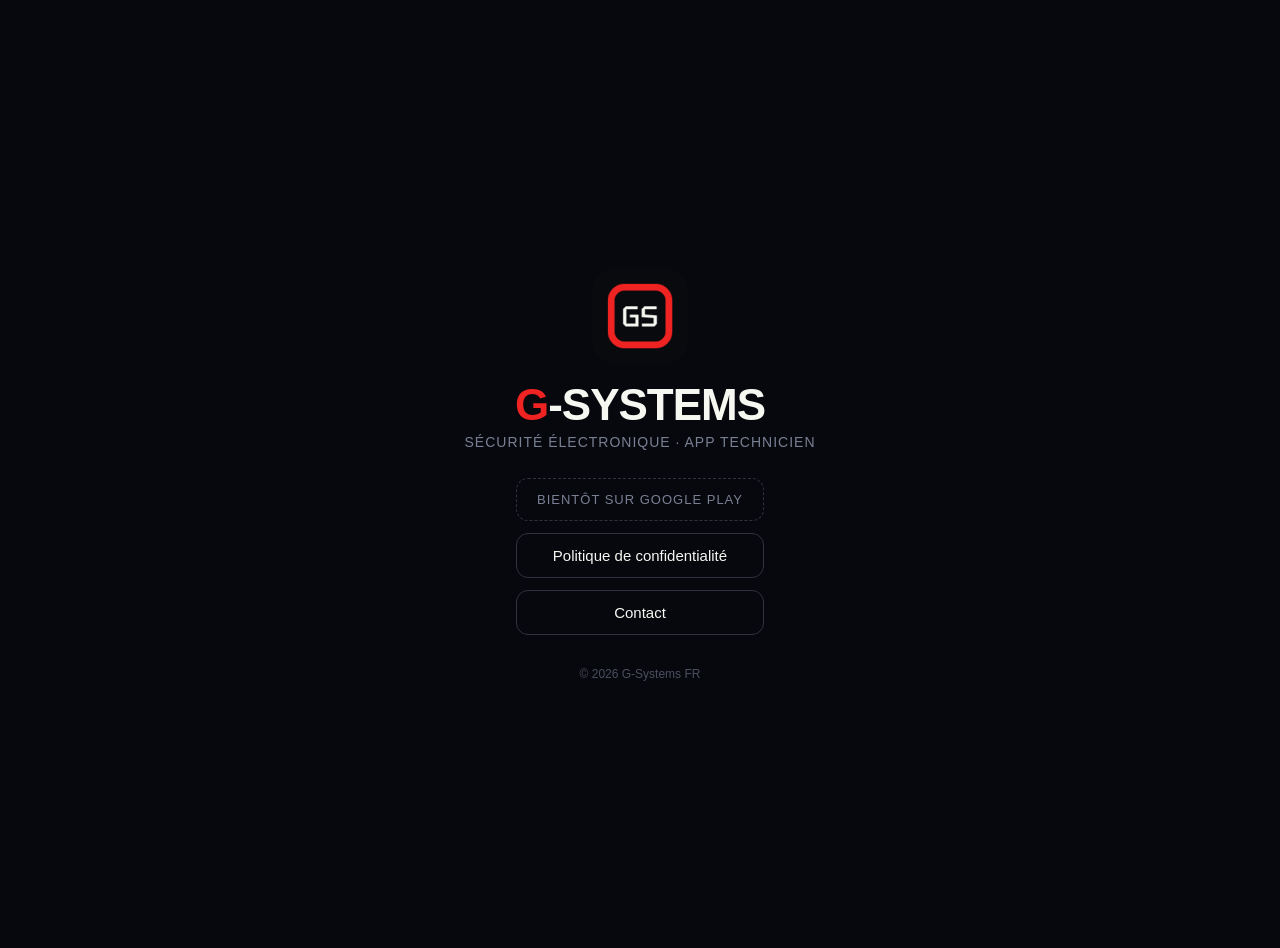
<file: index.html>
<!doctype html>
<html lang="fr">
<head>
  <meta charset="utf-8" />
  <meta name="viewport" content="width=device-width, initial-scale=1" />
  <title>G-Systems</title>
  <link rel="icon" href="icons/favicon-32.png" sizes="32x32" type="image/png" />
  <style>
    body { margin:0; font-family:-apple-system,"Segoe UI",Roboto,Arial,sans-serif; background:#07080D;
      color:#F7F7F2; min-height:100vh; display:flex; flex-direction:column; align-items:center;
      justify-content:center; text-align:center; padding:24px; }
    h1 { font-size:44px; letter-spacing:-1px; margin:16px 0 4px; }
    h1 .g { color:#ee2322; }
    .sub { color:#7A8094; font-size:14px; letter-spacing:1px; text-transform:uppercase; }
    img { width:96px; height:96px; border-radius:24px; }
    .links { margin-top:28px; display:flex; flex-direction:column; gap:12px; }
    a.btn { color:#F7F7F2; text-decoration:none; border:1px solid #2F3340; border-radius:12px;
      padding:13px 20px; font-size:15px; }
    a.btn.red { background:#ee2322; border-color:#ee2322; }
    .soon { color:#7A8094; font-size:13px; letter-spacing:1px; text-transform:uppercase;
      border:1px dashed #2F3340; border-radius:12px; padding:13px 20px; }
    .foot { color:#4A4F60; font-size:12px; margin-top:32px; }
  </style>
</head>
<body>
  <img src="icons/icon-512.png" alt="G-Systems" />
  <h1><span class="g">G</span>-SYSTEMS</h1>
  <div class="sub">Sécurité électronique · App technicien</div>
  <div class="links">
    <!-- Après publication : décommenter la ligne ci-dessous et y coller le lien Play Store.
         <a class="btn red" href="https://play.google.com/store/apps/details?id=VOTRE.ID">Installer depuis Google Play</a> -->
    <span class="soon">Bientôt sur Google Play</span>
    <a class="btn" href="privacy-policy.html">Politique de confidentialité</a>
    <a class="btn" href="mailto:cedric.lago@gmail.com">Contact</a>
  </div>
  <div class="foot">© 2026 G-Systems FR</div>
</body>
</html>
</file>
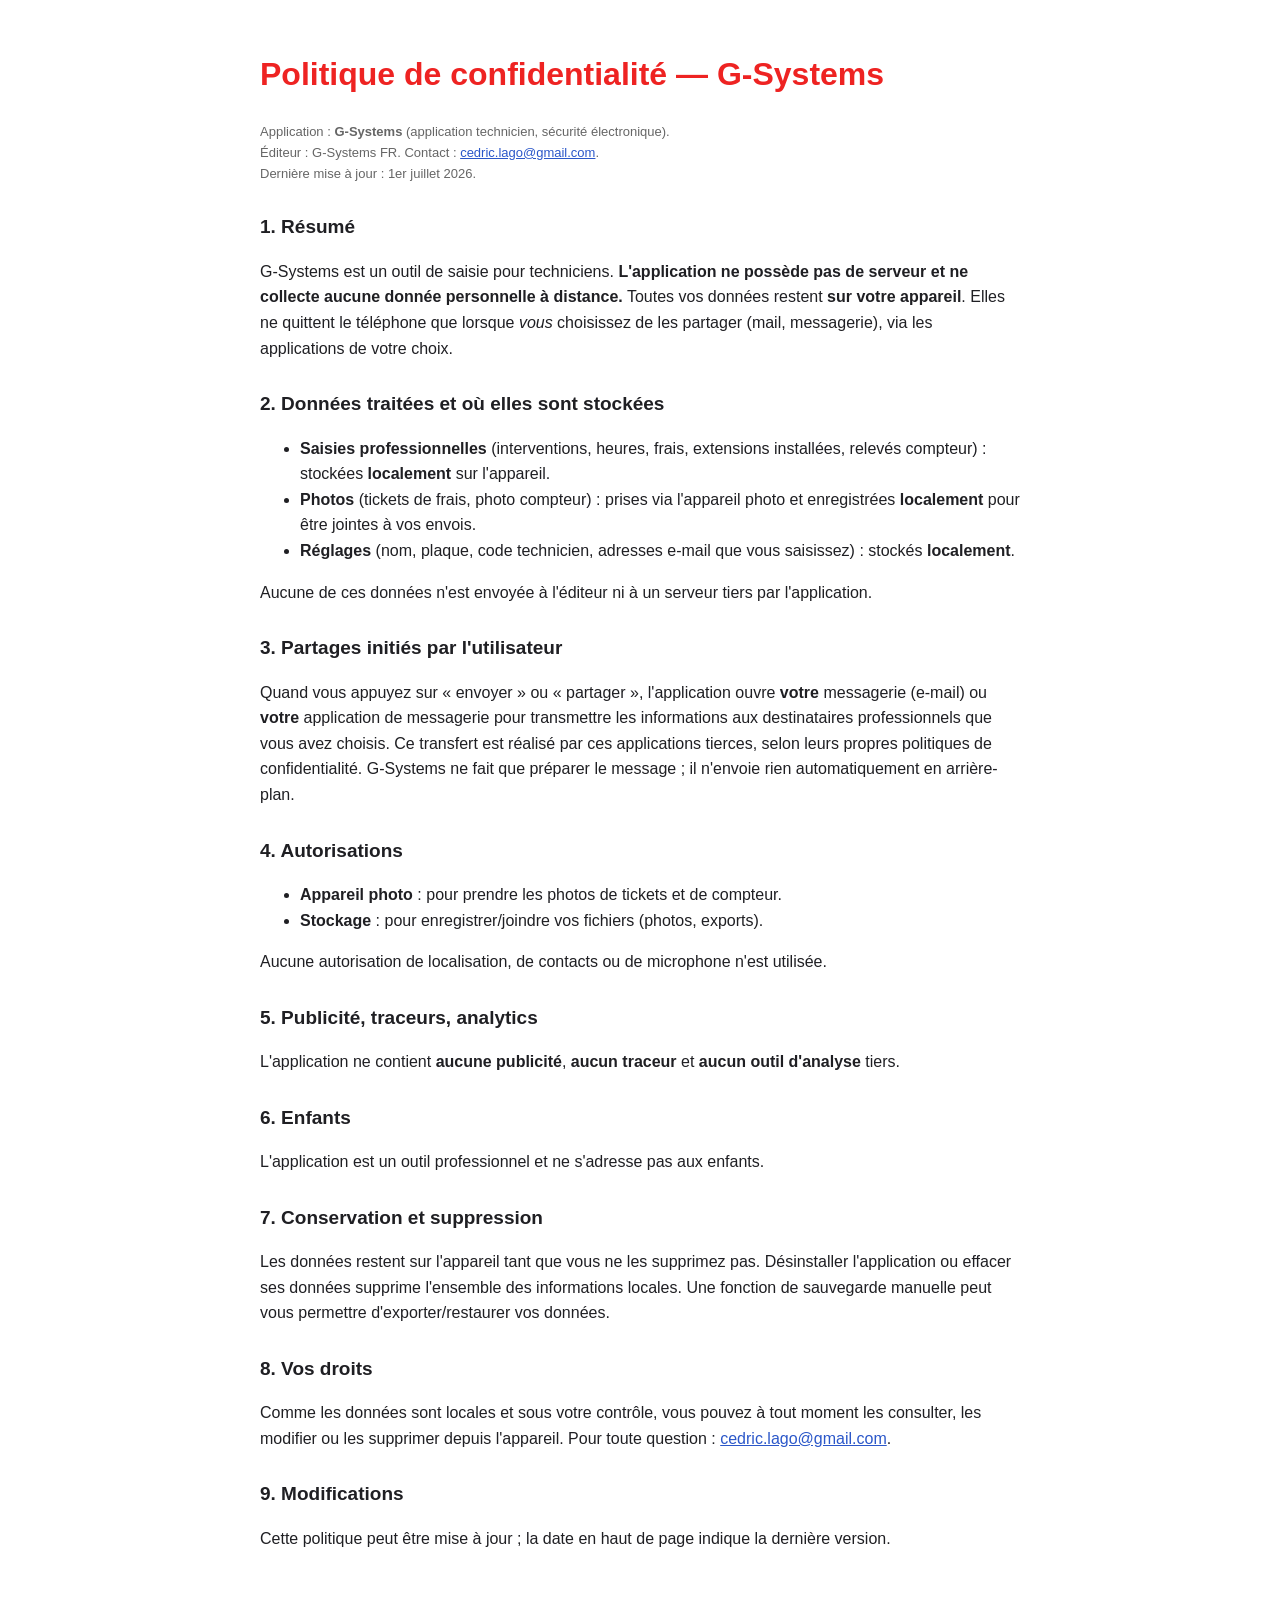
<file: privacy-policy.html>
<!doctype html>
<html lang="fr">
<head>
  <meta charset="utf-8" />
  <meta name="viewport" content="width=device-width, initial-scale=1" />
  <title>G-Systems — Politique de confidentialité</title>
  <style>
    body { font-family: -apple-system, "Segoe UI", Roboto, Arial, sans-serif; max-width: 760px;
      margin: 0 auto; padding: 28px 18px 80px; color: #1f1f23; line-height: 1.6; }
    h1 { color: #ee2322; } h2 { margin-top: 28px; font-size: 19px; }
    .maj { color: #666; font-size: 13px; } code { background:#f2f2f2; padding:1px 5px; border-radius:4px; }
    a { color: #2b57c9; }
  </style>
</head>
<body>
  <h1>Politique de confidentialité — G-Systems</h1>
  <p class="maj">Application : <strong>G-Systems</strong> (application technicien, sécurité électronique).<br>
  Éditeur : G-Systems FR. Contact : <a href="mailto:cedric.lago@gmail.com">cedric.lago@gmail.com</a>.<br>
  Dernière mise à jour : 1er juillet 2026.</p>

  <h2>1. Résumé</h2>
  <p>G-Systems est un outil de saisie pour techniciens. <strong>L'application ne possède pas de
  serveur et ne collecte aucune donnée personnelle à distance.</strong> Toutes vos données restent
  <strong>sur votre appareil</strong>. Elles ne quittent le téléphone que lorsque <em>vous</em>
  choisissez de les partager (mail, messagerie), via les applications de votre choix.</p>

  <h2>2. Données traitées et où elles sont stockées</h2>
  <ul>
    <li><strong>Saisies professionnelles</strong> (interventions, heures, frais, extensions installées,
      relevés compteur) : stockées <strong>localement</strong> sur l'appareil.</li>
    <li><strong>Photos</strong> (tickets de frais, photo compteur) : prises via l'appareil photo et
      enregistrées <strong>localement</strong> pour être jointes à vos envois.</li>
    <li><strong>Réglages</strong> (nom, plaque, code technicien, adresses e-mail que vous saisissez) :
      stockés <strong>localement</strong>.</li>
  </ul>
  <p>Aucune de ces données n'est envoyée à l'éditeur ni à un serveur tiers par l'application.</p>

  <h2>3. Partages initiés par l'utilisateur</h2>
  <p>Quand vous appuyez sur « envoyer » ou « partager », l'application ouvre <strong>votre</strong>
  messagerie (e-mail) ou <strong>votre</strong> application de messagerie pour transmettre les
  informations aux destinataires professionnels que vous avez choisis. Ce transfert est réalisé par
  ces applications tierces, selon leurs propres politiques de confidentialité. G-Systems ne fait
  que préparer le message ; il n'envoie rien automatiquement en arrière-plan.</p>

  <h2>4. Autorisations</h2>
  <ul>
    <li><strong>Appareil photo</strong> : pour prendre les photos de tickets et de compteur.</li>
    <li><strong>Stockage</strong> : pour enregistrer/joindre vos fichiers (photos, exports).</li>
  </ul>
  <p>Aucune autorisation de localisation, de contacts ou de microphone n'est utilisée.</p>

  <h2>5. Publicité, traceurs, analytics</h2>
  <p>L'application ne contient <strong>aucune publicité</strong>, <strong>aucun traceur</strong> et
  <strong>aucun outil d'analyse</strong> tiers.</p>

  <h2>6. Enfants</h2>
  <p>L'application est un outil professionnel et ne s'adresse pas aux enfants.</p>

  <h2>7. Conservation et suppression</h2>
  <p>Les données restent sur l'appareil tant que vous ne les supprimez pas. Désinstaller l'application
  ou effacer ses données supprime l'ensemble des informations locales. Une fonction de sauvegarde
  manuelle peut vous permettre d'exporter/restaurer vos données.</p>

  <h2>8. Vos droits</h2>
  <p>Comme les données sont locales et sous votre contrôle, vous pouvez à tout moment les consulter,
  les modifier ou les supprimer depuis l'appareil. Pour toute question :
  <a href="mailto:cedric.lago@gmail.com">cedric.lago@gmail.com</a>.</p>

  <h2>9. Modifications</h2>
  <p>Cette politique peut être mise à jour ; la date en haut de page indique la dernière version.</p>
</body>
</html>
</file>
